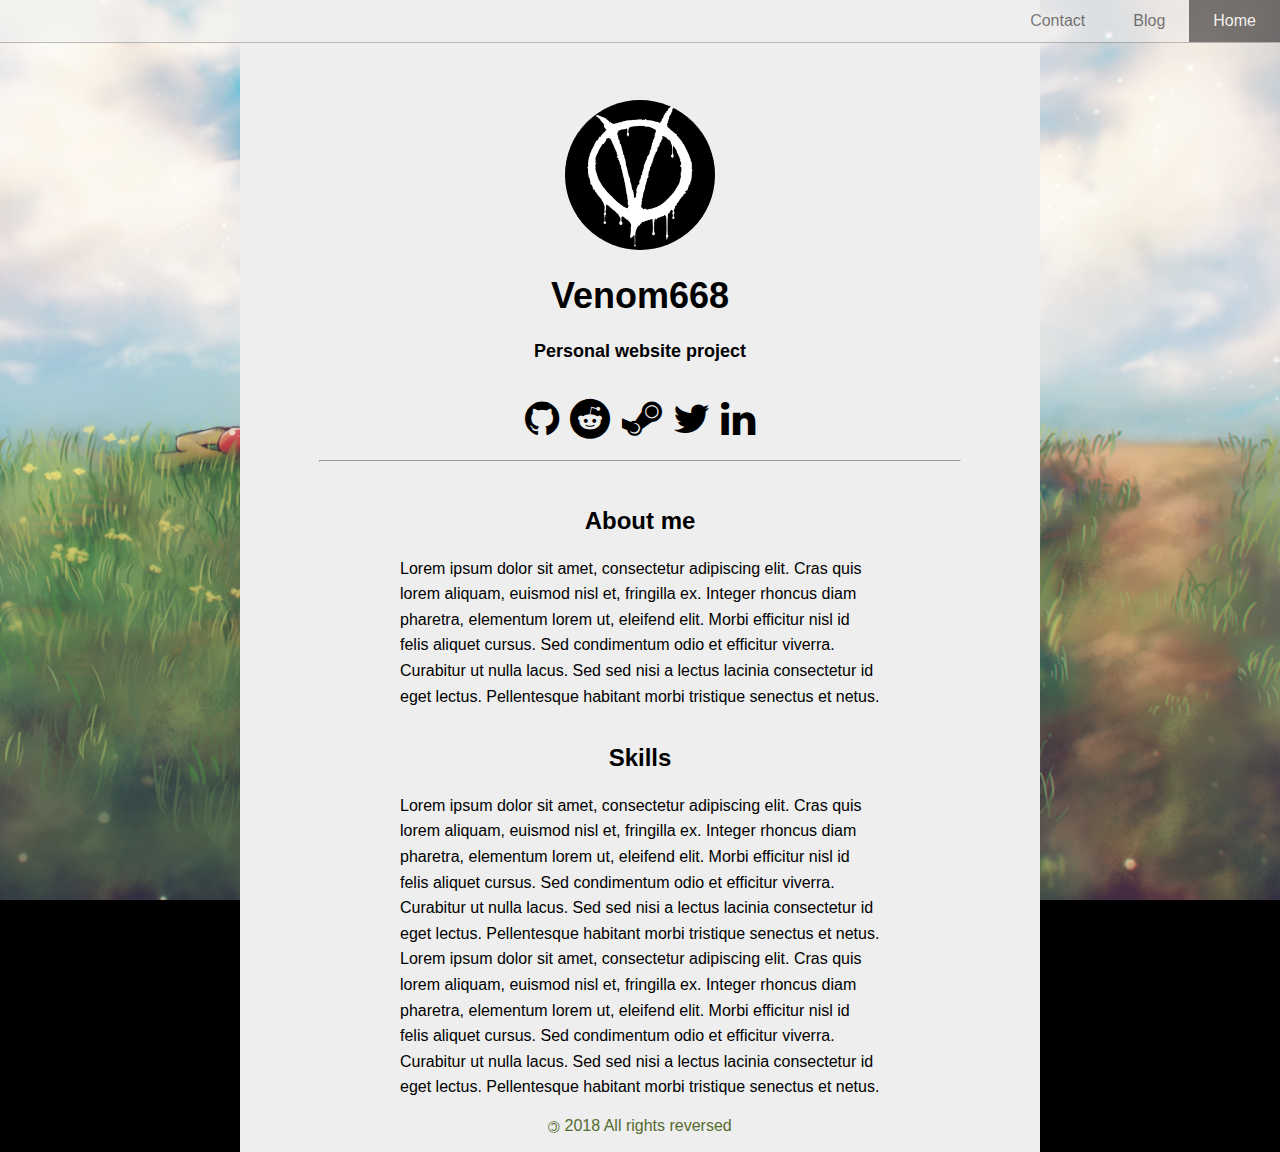
<file: index.html>
<!DOCTYPE html>
<html>
<head>
    <meta charset="utf-8">
    <title>Venom668</title>
    <meta name="description" content="">
    <meta name="author" content="">
    <meta name="viewport" content="width=device-width, initial-scale=1">
    <link rel="stylesheet" type="text/css" media="screen" href="css/style.css">
    <link rel="stylesheet" href="https://cdnjs.cloudflare.com/ajax/libs/font-awesome/4.7.0/css/font-awesome.min.css">
</head>
<body>
    <div id="menu">
        <ul>
            <li><a class="active" href="/">Home</a></li>
            <li><a href="/blog">Blog</a></li>
            <li><a href="/contact">Contact</a></li>
        </ul>
    </div>
    <div id="content">
        <img class="logo" src="res/logo.png" width="150">
        <h1>Venom668</h1>
        <h4>Personal website project</h2>
        <div id="buttons">
            <a href="https://github.com/venom668"> <i class="fa fa-github"></i> </a>
            <a href="https://reddit.com/u/venom668"> <i class="fa fa-reddit"></i> </a>
            <a href="https://steamcommunity.com/id/venom668"> <i class="fa fa-steam"></i> </a>
            <a href="https://twitter.com/"> <i class="fa fa-twitter"></i> </a>
            <a href="https://linkedin.com"> <i class="fa fa-linkedin"></i> </a>
        </div>
        <hr>
        <div id="bottom">
            <h2>About me</h2>
            Lorem ipsum dolor sit amet, consectetur adipiscing elit. Cras quis lorem aliquam, euismod nisl et, fringilla ex. Integer rhoncus diam pharetra, elementum lorem ut, eleifend elit. Morbi efficitur nisl id felis aliquet cursus. Sed condimentum odio et efficitur viverra. Curabitur ut nulla lacus. Sed sed nisi a lectus lacinia consectetur id eget lectus. Pellentesque habitant morbi tristique senectus et netus. 
            <h2>Skills</h2>
            Lorem ipsum dolor sit amet, consectetur adipiscing elit. Cras quis lorem aliquam, euismod nisl et, fringilla ex. Integer rhoncus diam pharetra, elementum lorem ut, eleifend elit. Morbi efficitur nisl id felis aliquet cursus. Sed condimentum odio et efficitur viverra. Curabitur ut nulla lacus. Sed sed nisi a lectus lacinia consectetur id eget lectus. Pellentesque habitant morbi tristique senectus et netus. 
            Lorem ipsum dolor sit amet, consectetur adipiscing elit. Cras quis lorem aliquam, euismod nisl et, fringilla ex. Integer rhoncus diam pharetra, elementum lorem ut, eleifend elit. Morbi efficitur nisl id felis aliquet cursus. Sed condimentum odio et efficitur viverra. Curabitur ut nulla lacus. Sed sed nisi a lectus lacinia consectetur id eget lectus. Pellentesque habitant morbi tristique senectus et netus. 
        </div>
    </div>
    <footer>
        <p><span class="copyleft">&copy;</span> 2018 All rights reversed</p>
    </footer>
</body>
</html>
</file>
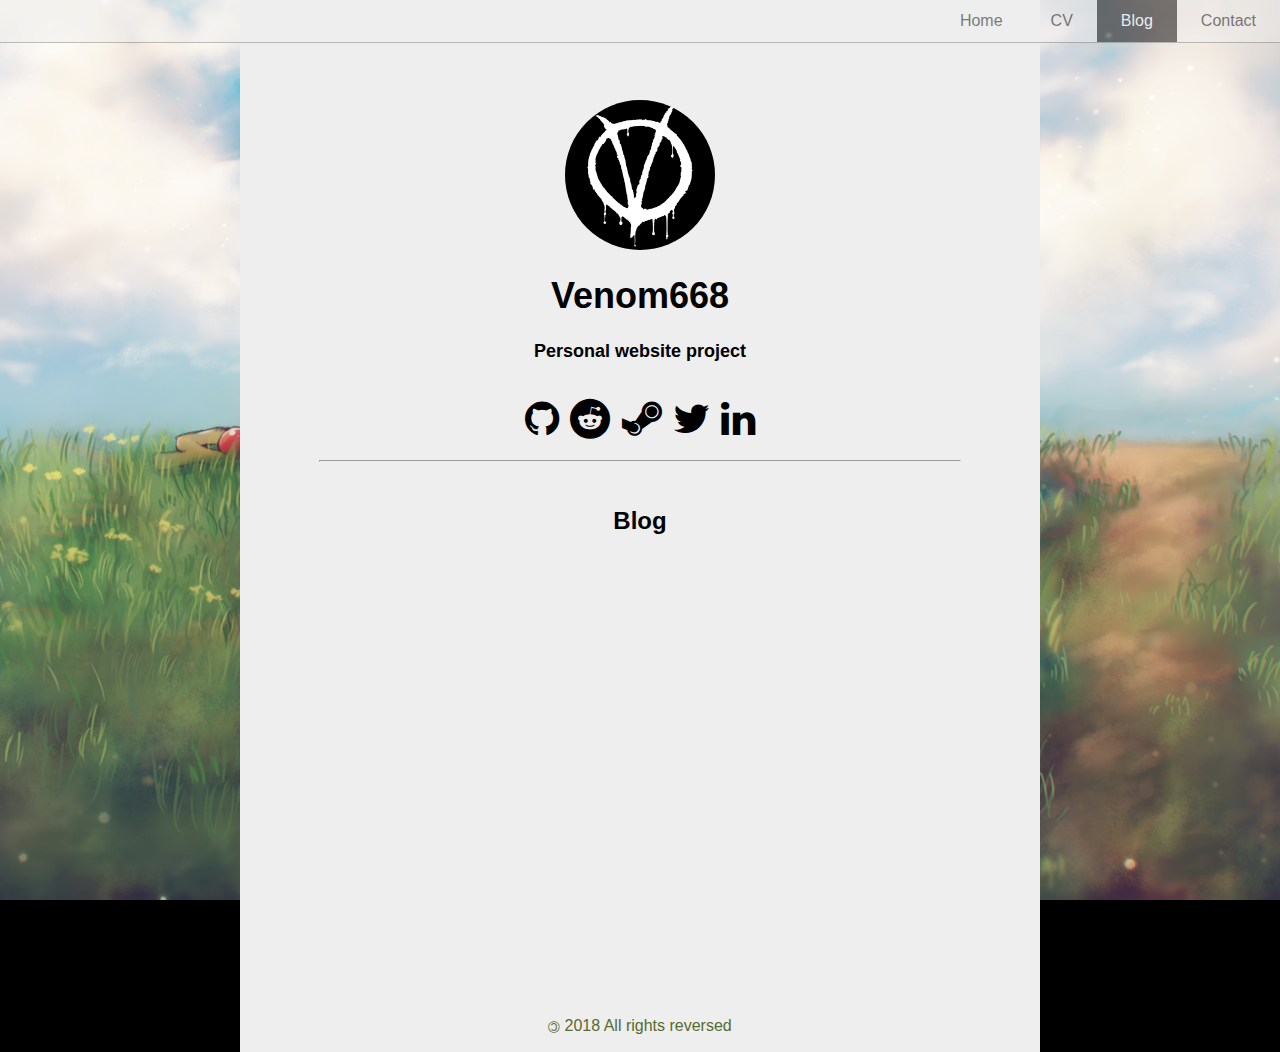
<file: blog.html>
<!DOCTYPE html>
<html>
<head>
    <meta charset="utf-8">
    <title>Venom668</title>
    <meta name="description" content="">
    <meta name="author" content="">
    <meta name="viewport" content="width=device-width, initial-scale=1">
    <link rel="stylesheet" type="text/css" media="screen" href="css/style.css">
    <link rel="stylesheet" href="https://cdnjs.cloudflare.com/ajax/libs/font-awesome/4.7.0/css/font-awesome.min.css">
</head>
<body>
    <div id="menu">
        <ul>
            <li><a href="/contact">Contact</a></li>
            <li><a class="active" href="/blog">Blog</a></li>
            <li><a href="https://github.com/Venom668/venom668.github.io/blob/master/cv.pdf">CV</a></li>
            <li><a href="/">Home</a></li>
        </ul>
    </div>
    <div id="content">
        <img class="logo" src="res/logo.png" width="150">
        <h1>Venom668</h1>
        <h4>Personal website project</h2>
        <div id="buttons">
            <a href="https://github.com/venom668"> <i class="fa fa-github"></i> </a>
            <a href="https://reddit.com/u/venom668"> <i class="fa fa-reddit"></i> </a>
            <a href="https://steamcommunity.com/id/venom668"> <i class="fa fa-steam"></i> </a>
            <a href="https://twitter.com/"> <i class="fa fa-twitter"></i> </a>
            <a href="https://linkedin.com"> <i class="fa fa-linkedin"></i> </a>
        </div>
        <hr>
        <div id="bottom">
            <h2>Blog</h2>
        </div>
    </div>
    <footer>
        <p><span class="copyleft">&copy;</span> 2018 All rights reversed</p>
    </footer>
</body>
</html>
</file>
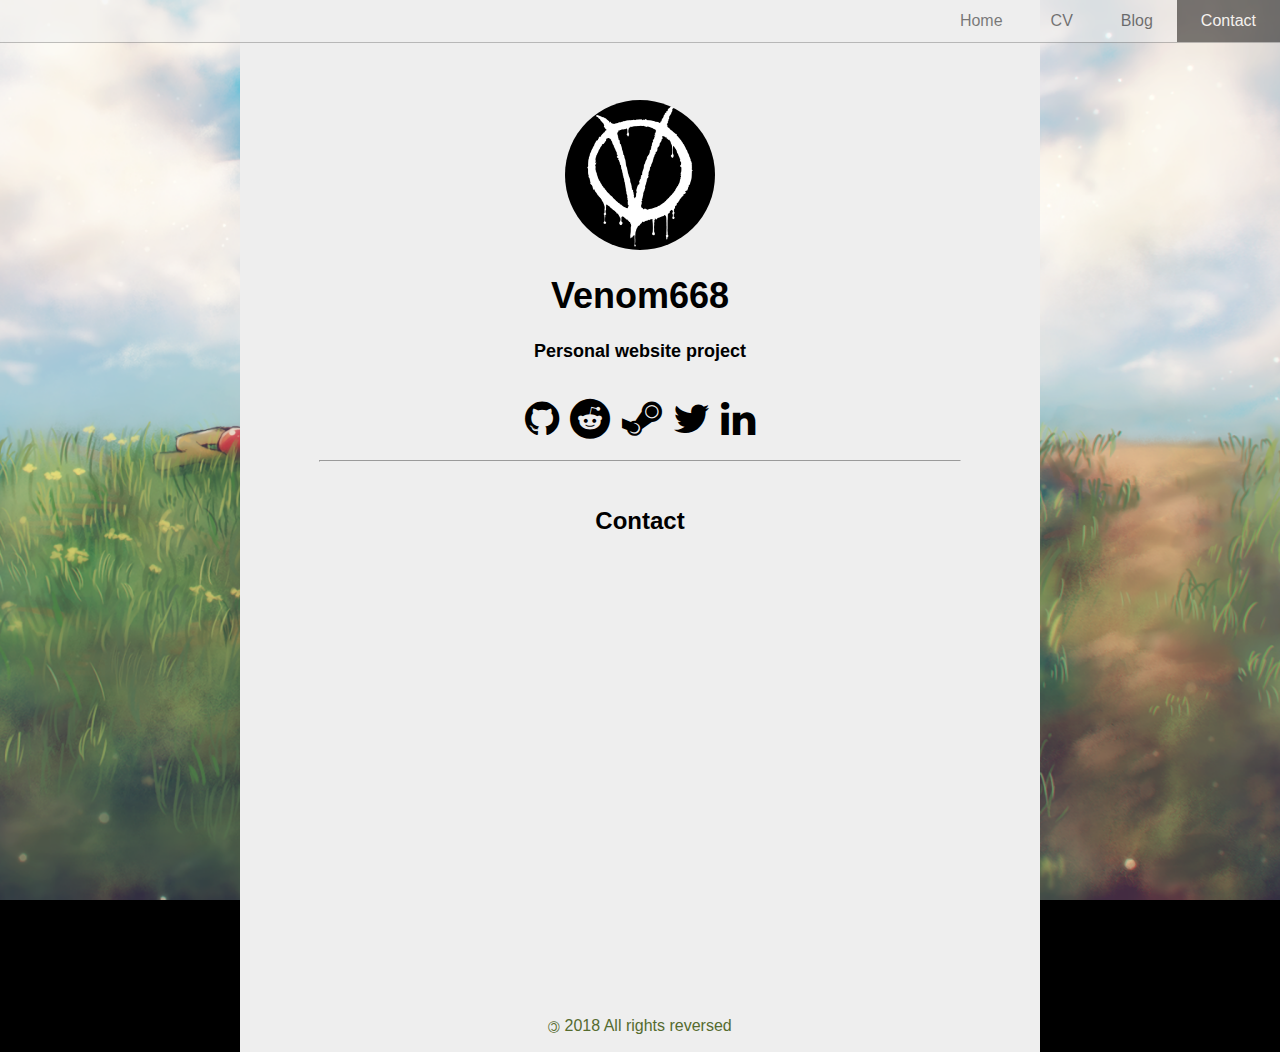
<file: contact.html>
<!DOCTYPE html>
<html>
<head>
    <meta charset="utf-8">
    <title>Venom668</title>
    <meta name="description" content="">
    <meta name="author" content="">
    <meta name="viewport" content="width=device-width, initial-scale=1">
    <link rel="stylesheet" type="text/css" media="screen" href="css/style.css">
    <link rel="stylesheet" href="https://cdnjs.cloudflare.com/ajax/libs/font-awesome/4.7.0/css/font-awesome.min.css">
</head>
<body>
    <div id="menu">
        <ul>
            <li><a class="active" href="/contact">Contact</a></li>
            <li><a href="/blog">Blog</a></li>
            <li><a href="https://github.com/Venom668/venom668.github.io/blob/master/cv.pdf">CV</a></li>
            <li><a href="/">Home</a></li>
        </ul>
    </div>
    <div id="content">
        <img class="logo" src="res/logo.png" width="150">
        <h1>Venom668</h1>
        <h4>Personal website project</h2>
        <div id="buttons">
            <a href="https://github.com/venom668"> <i class="fa fa-github"></i> </a>
            <a href="https://reddit.com/u/venom668"> <i class="fa fa-reddit"></i> </a>
            <a href="https://steamcommunity.com/id/venom668"> <i class="fa fa-steam"></i> </a>
            <a href="https://twitter.com/"> <i class="fa fa-twitter"></i> </a>
            <a href="https://linkedin.com"> <i class="fa fa-linkedin"></i> </a>
        </div>
        <hr>
        <div id="bottom">
            <h2>Contact</h2>
        </div>
    </div>
    <footer>
        <p><span class="copyleft">&copy;</span> 2018 All rights reversed</p>
    </footer>
</body>
</html>
</file>
<file: css/style.css>
html {
    background-image: url('../res/background.png');
    background-color: black;
    background-attachment: fixed;
    background-repeat: no-repeat;
    background-position: center top;
    background-size: cover;
    height: 100%;
}

body {
    margin: 0px auto;
    color: black;
    font-family: 'Open Sans', 'Helvetica', sans-serif;
    text-decoration: none;
    overflow: auto;
    height: 100%;
}

div#content {
    display: block;
    margin: 0px auto;
    padding-top: 100px;
    max-width: 800px;
    line-height: 1.6;
    font-size: 18px;
    background-color: #eee;
    min-height: 100%;
}

div#bottom {
    margin: auto;
    padding-top: 0px;
    max-width: 60%;
    font-size: 16px;
}

div#menu {
    float: left;
    position: fixed;
}

div#buttons {
    text-align: center;
    font-size: 40px;
}

a {
    text-decoration: inherit;
    color: inherit;
    cursor: pointer;
}

h1,h2,h3,h4 {
    padding-top: 0px;
    padding-bottom: 0px;
    text-align: center;
    line-height: 1.2;
}

h2 {
    padding-top: 15px;
}

hr {
    width: 80%;
    margin-bottom: 30px;
}

.logo {
    border-radius: 150px;
    display: block;
    margin: auto;
}

ul {
    position: fixed;
    top: 0;
    width: 100%;
    list-style-type: none;
    margin: 0;
    padding: 0; 
    overflow: hidden;
    background-color: #eee;
    opacity: 0.5;
    border: solid grey;
    border-width: 0px 0px 1px 0px;
}

li a {
    display: block;
    float: right;
    color: #000;
    padding: 12px 24px;
    text-decoration: none;
    text-align: center;
}

li a:hover {
    color: white;
    background-color: black;
}

.active {
    background-color: black;
    color: white;
}

footer {
    position: relative;
    margin: 0px auto;
    left: 0;
    bottom: 0;
    width: 800px;
    text-align: center;
    padding-bottom: 1px;
    padding-top: 1px;
    color: darkolivegreen;
    background-color: #eee;
}

.copyleft {
    display:inline-block;
    transform: rotate(180deg);
  }
</file>
